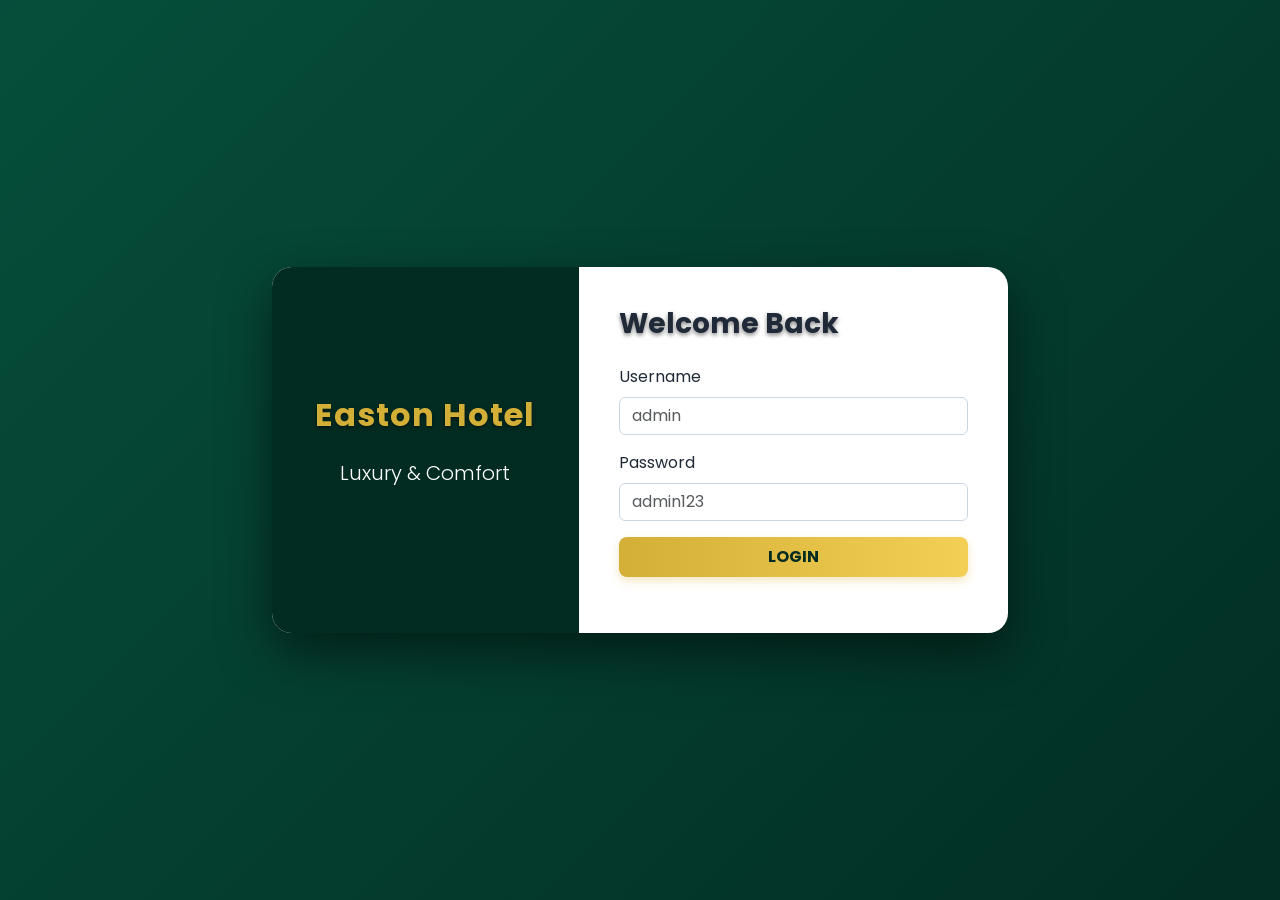
<file: index.html>
<html>
<head>
    <title>Login</title>
    <link href="https://cdn.jsdelivr.net/npm/bootstrap@5.3.0/dist/css/bootstrap.min.css" rel="stylesheet">
    <link href="https://fonts.googleapis.com/css2?family=Poppins:wght@300;400;500;600;700&display=swap" rel="stylesheet">
    <link rel="stylesheet" href="style.css">
</head>
<body>
    <div id="auth-section">
        <div class="container">
            <div class="row justify-content-center">
                <div class="col-md-10 col-lg-8">
                    <div class="auth-card">
                        <div class="row g-0">
                            <div class="col-md-5 auth-sidebar"><h2 class="fw-bold mb-4">Easton Hotel</h2><p class="lead">Luxury & Comfort</p></div>
                            <div class="col-md-7 auth-form-container">
                                <h3 class="mb-4 fw-bold">Welcome Back</h3>
                                <form id="loginForm">
                                    <div class="mb-3"><label class="form-label">Username</label><input type="text" class="form-control" id="username" placeholder="admin" required></div>
                                    <div class="mb-3"><label class="form-label">Password</label><input type="password" class="form-control" id="password" placeholder="admin123" required></div>
                                    <div id="loginError" class="text-danger small mb-3" style="display:none;"></div>
                                    <button type="submit" class="btn btn-gold w-100 py-2">LOGIN</button>
                                </form>
                            </div>
                        </div>
                    </div>
                </div>
            </div>
        </div>
    </div>
    <script src="https://cdn.jsdelivr.net/npm/bootstrap@5.3.0/dist/js/bootstrap.bundle.min.js"></script>
    <script src="script.js"></script>
</body>
</html>
</file>
<file: style.css>
/* --- 1. COLOR THEME --- */
:root {
    /* Palette Emerald & Gold */
    --primary-color: #064e3b; 
    --primary-light: #065f46;
    --primary-dark: #022c22;
    --accent-gold: #d4af37;
    
    /* Layout Colors */
    --bg-body: #064e3b; /* Main Background: Emerald Gelap */
    --bg-sidebar: rgba(2, 34, 34, 0.98); /* Sidebar: Semi-transparent Dark */
    --bg-card: #ffffff; /* Cards: Putih bersih */
    
    /* Text Colors */
    --text-main: #1f2937;
    --text-light: #f8fafc; /* Putih cerah untuk background hijau */
    --text-muted: #9ca3af;
    
    --radius-md: 12px;
    --radius-lg: 20px;
    --shadow-soft: 0 4px 20px rgba(0, 0, 0, 0.3);
    --shadow-hover: 0 10px 25px rgba(212, 175, 55, 0.2);
}

body { 
    font-family: 'Poppins', sans-serif; 
    background-color: var(--bg-body);
    color: var(--text-light) !important; /* Default teks putih */
    overflow-x: hidden; 
}

/* --- 2. AUTH / LOGIN PAGE --- */
#auth-section {
    min-height: 100vh; display: flex; align-items: center; justify-content: center;
    background: linear-gradient(135deg, rgba(6, 78, 59, 0.9), rgba(2, 44, 34, 0.95)), url('https://images.unsplash.com/photo-1542314831-068cd1dbfeeb?ixlib=rb-4.0.3&auto=format&fit=crop&w=1920&q=80');
    background-size: cover; background-position: center; padding: 20px;
}
.auth-card { background: #ffffff !important; border-radius: var(--radius-lg); box-shadow: 0 20px 50px rgba(0,0,0,0.5); overflow: hidden; }
.auth-sidebar { background-color: var(--primary-dark); color: white; padding: 50px 30px; display: flex; flex-direction: column; justify-content: center; align-items: center; text-align: center; }
.auth-sidebar h2 { font-weight: 700; color: var(--accent-gold) !important; letter-spacing: 1px; }
.auth-form-container { padding: 40px; }

/* Input Login */
#auth-section .form-control {
    background-color: #ffffff !important;
    color: #1f2937 !important;
    border: 1px solid #cbd5e1 !important;
}
#auth-section .form-control:focus {
    background-color: #ffffff !important;
    color: #1f2937 !important;
    border-color: #d4af37 !important;
    box-shadow: 0 0 0 4px rgba(212, 175, 55, 0.2) !important;
}
#auth-section h3, #auth-section label { color: #1f2937 !important; }

/* --- 3. LAYOUT (SIDEBAR & CONTENT) --- */
#wrapper { display: flex; width: 100%; align-items: stretch; }

/* Sidebar */
#sidebar-wrapper { 
    min-height: 100vh; 
    width: 260px; 
    margin-left: -260px; 
    transition: margin 0.3s ease-in-out; 
    background-color: var(--bg-sidebar); 
    border-right: 1px solid rgba(255,255,255,0.1); 
    z-index: 1000;
}

/* Sidebar Heading */
#sidebar-wrapper .sidebar-heading { 
    padding: 25px 20px; 
    font-size: 1.2rem; 
    font-weight: 700; 
    background-color: var(--primary-dark); 
    color: var(--accent-gold) !important; /* PAKSA GOLD */
    text-transform: uppercase; 
    border-bottom: 1px solid rgba(212, 175, 55, 0.3); 
}

/* Sidebar Menu Items */
#sidebar-wrapper .list-group { width: 260px; padding: 20px 10px; }
#sidebar-wrapper .list-group-item { 
    background-color: transparent !important; 
    color: rgba(255,255,255,0.7) !important; 
    border: none; 
    padding: 14px 20px; 
    margin-bottom: 5px; 
    border-radius: 8px; 
    font-size: 0.95rem; 
    transition: all 0.2s; 
    display: flex; align-items: center; 
}
#sidebar-wrapper .list-group-item i { margin-right: 15px; font-size: 1.2rem; width: 20px; text-align: center; }
#sidebar-wrapper .list-group-item:hover { background-color: rgba(255,255,255,0.1) !important; color: #fff !important; padding-left: 25px; }


#sidebar-wrapper .list-group-item.active { 
    background: linear-gradient(90deg, var(--accent-gold), #f3cf55) !important; 
    color: var(--primary-dark) !important; 
    font-weight: 700; 
    box-shadow: 0 4px 10px rgba(212, 175, 55, 0.4);
}

/* Main Content */
#page-content-wrapper { width: 100%; min-height: 100vh; background-color: var(--bg-body); }

/* Responsive */
body.sb-sidenav-toggled #sidebar-wrapper { margin-left: 0; }
@media (min-width: 768px) { 
    #sidebar-wrapper { margin-left: 0; } 
    #page-content-wrapper { min-width: 0; width: 100%; } 
    body.sb-sidenav-toggled #sidebar-wrapper { margin-left: -260px; } 
}

/* --- 4. COMPONENTS --- */

/* Navbar */
.navbar { background-color: rgba(6, 78, 59, 0.9) !important; backdrop-filter: blur(5px); border-bottom: 1px solid rgba(255,255,255,0.1); }
.navbar .text-secondary, .navbar .fw-bold, .navbar span { color: #ffffff !important; }

/* Headings */
h2.fs-3, h2.fw-bold, h3.fw-bold, .d-flex h2 { color: var(--accent-gold) !important; text-shadow: 0 2px 4px rgba(0,0,0,0.5); }

/* Stat Cards */
.stat-card { border: none; border-radius: var(--radius-md); box-shadow: var(--shadow-soft); background-color: var(--bg-card); position: relative; overflow: hidden; transition: transform 0.2s; }
.stat-card::before { content: ''; position: absolute; left: 0; top: 0; bottom: 0; width: 5px; background-color: var(--accent-gold); }
.stat-card:hover { transform: translateY(-3px); }
.stat-card p, .stat-card .small { color: #64748b !important; font-weight: 600; text-transform: uppercase; font-size: 0.8rem; margin-bottom: 0; }
.stat-card h3 { font-weight: 800; color: var(--primary-dark) !important; font-size: 1.8rem; }
.icon-box { width: 50px; height: 50px; border-radius: 10px; display: flex; align-items: center; justify-content: center; background-color: rgba(6, 78, 59, 0.1); color: var(--primary-color); }

/* Content Cards (Table/Chart) */
.card { border: none; border-radius: var(--radius-md); box-shadow: var(--shadow-soft); margin-bottom: 25px; background-color: var(--bg-card); }
.card-header { background-color: #f8fafc; border-bottom: 1px solid #e2e8f0; padding: 15px 25px; font-weight: 700; color: var(--primary-dark) !important; text-transform: uppercase; letter-spacing: 0.5px; font-size: 0.9rem; }

/* Table */
.table { margin-bottom: 0; }
.table thead th { font-weight: 700; text-transform: uppercase; font-size: 0.75rem; color: #ffffff !important; background-color: var(--primary-dark) !important; padding: 15px; border: none; }
.table tbody td { padding: 15px; vertical-align: middle; color: #334155 !important; border-bottom: 1px solid #f1f5f9; font-size: 0.9rem; }
.table-hover tbody tr:hover { background-color: #f8fafc; }

/* Buttons */
.btn-gold {
    background: linear-gradient(to right, var(--accent-gold), #f3cf55); color: var(--primary-dark); border: none; font-weight: 700;
    padding: 10px 20px; border-radius: 8px; transition: all 0.3s ease; box-shadow: 0 4px 10px rgba(212, 175, 55, 0.3);
}
.btn-gold:hover { transform: translateY(-2px); box-shadow: 0 6px 15px rgba(212, 175, 55, 0.4); color: var(--primary-dark); }

/* Footer */
#app-footer { border-top: 1px solid rgba(255,255,255,0.1); color: var(--text-light); background-color: var(--bg-sidebar); margin-top: auto; }
</file>
